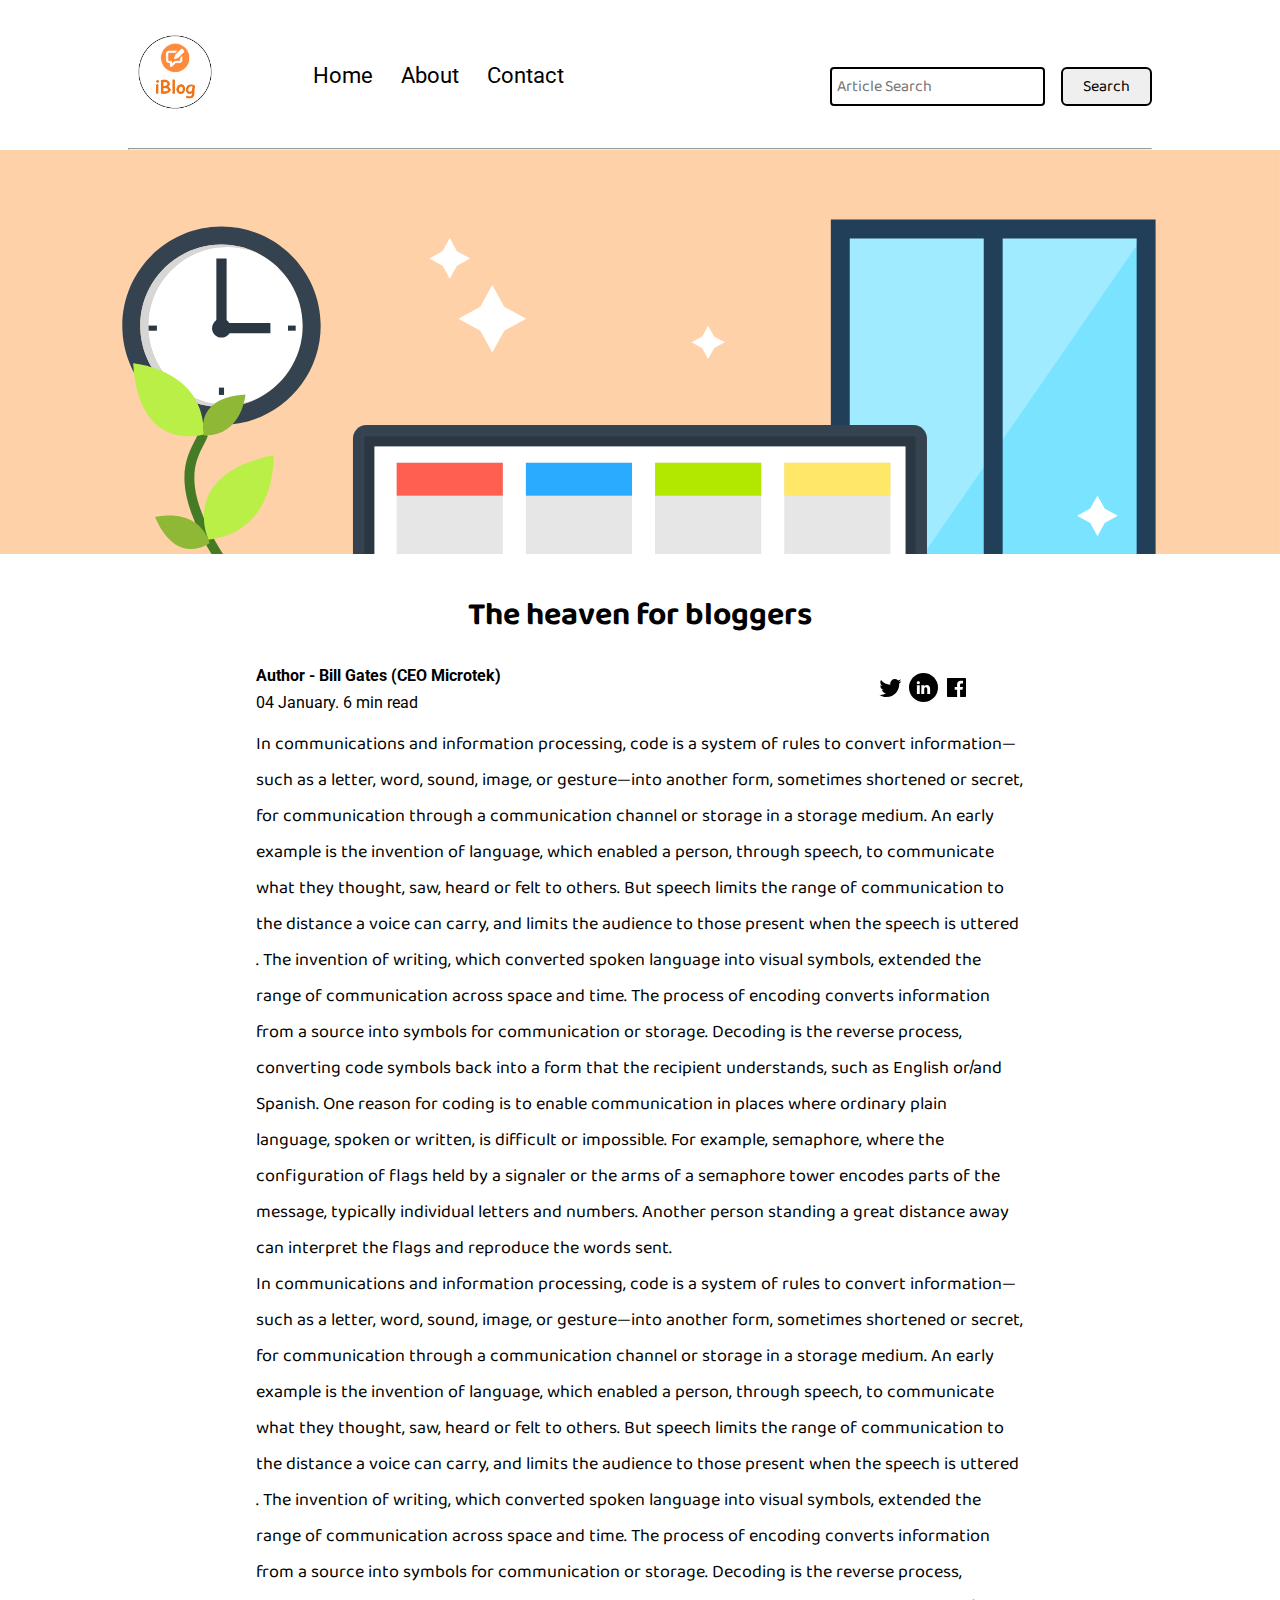
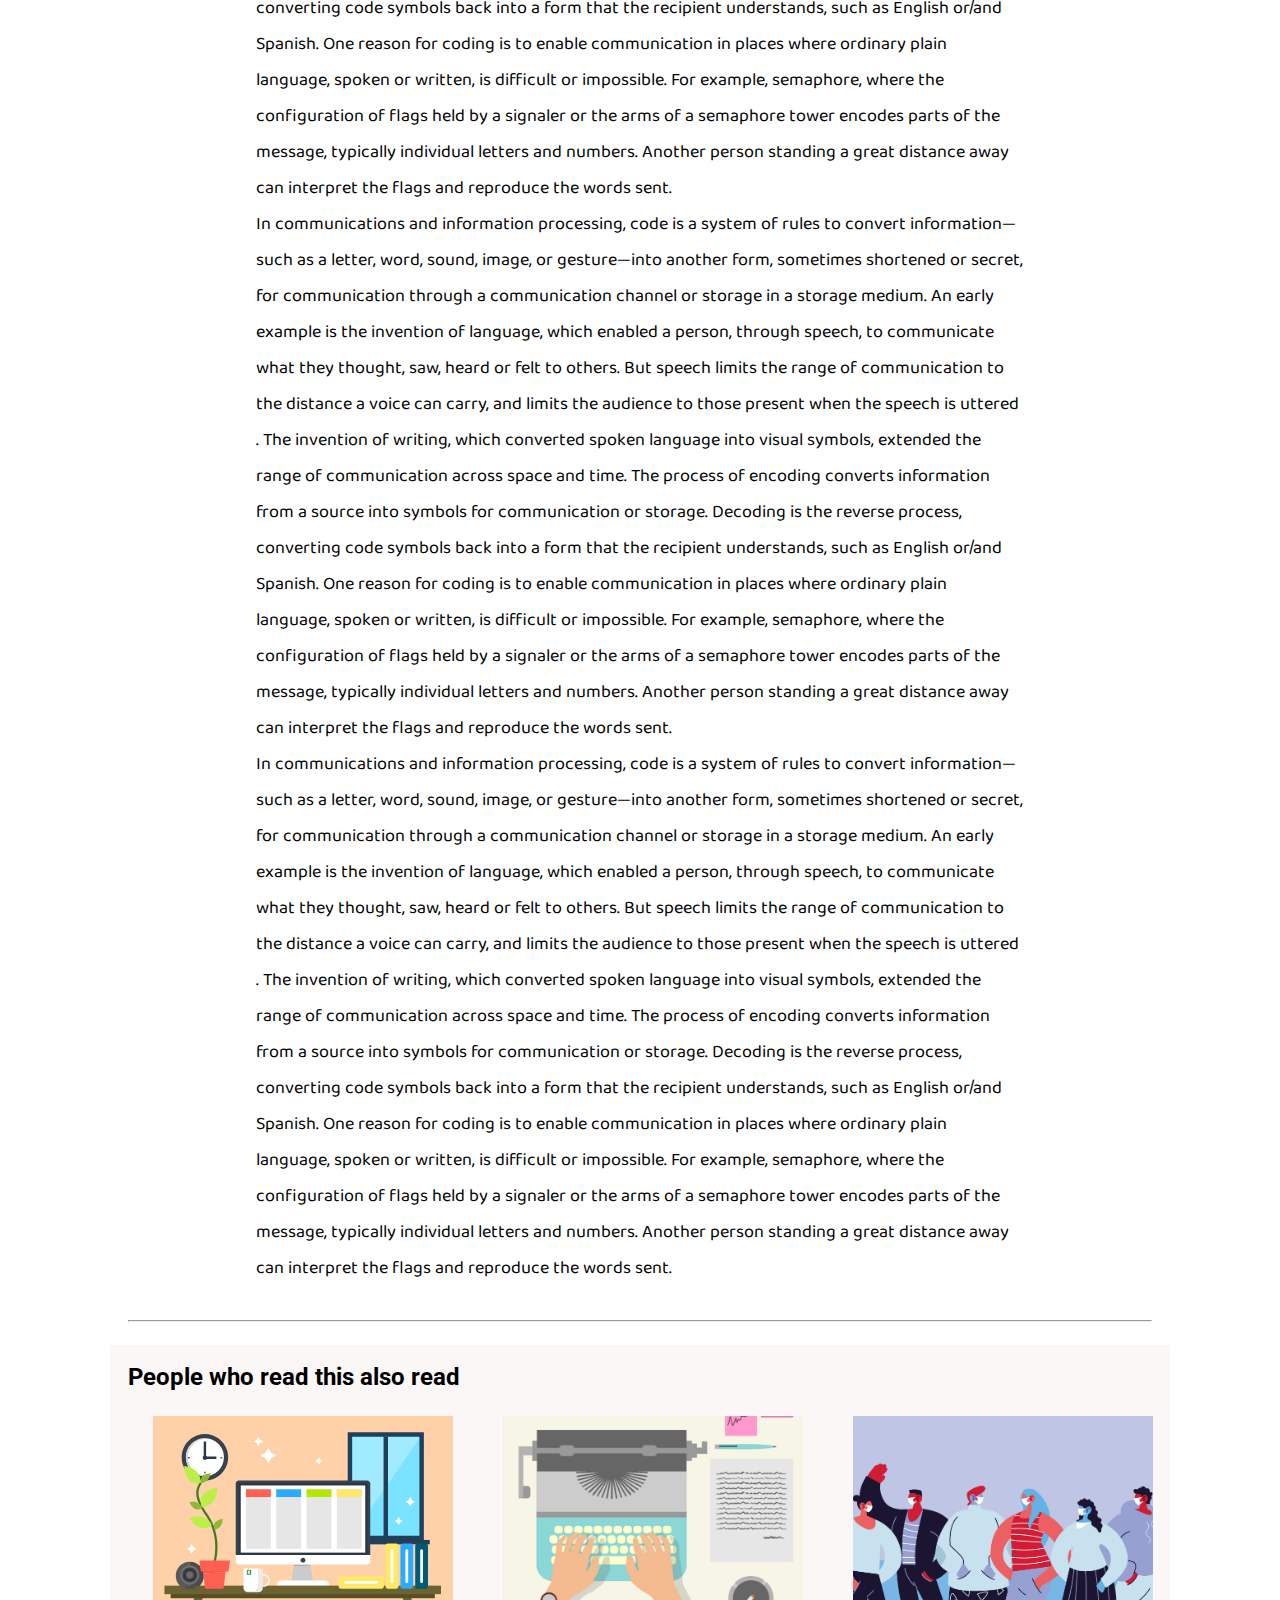
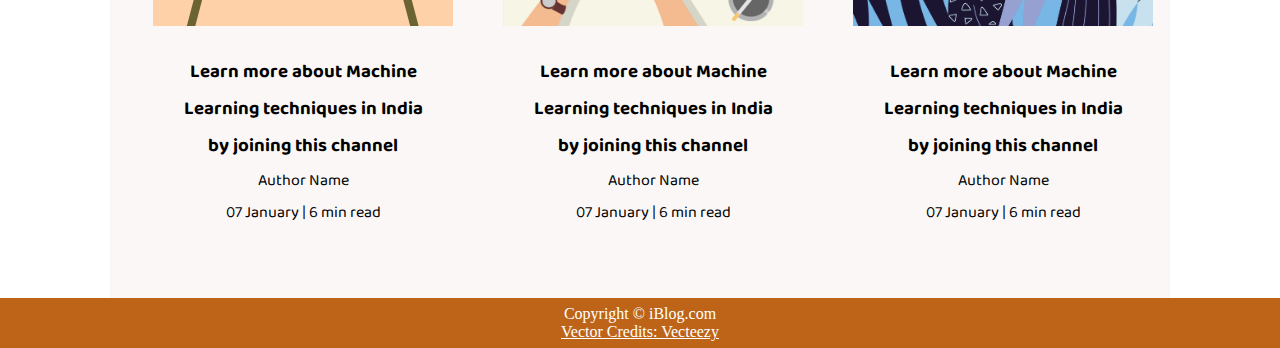
<file: blogpost.html>
<!DOCTYPE html>
<html lang="en">
<head>
    <meta charset="UTF-8">
    <meta name="viewport" content="width=device-width, initial-scale=1.0">
    <link rel="stylesheet" href="utility.css">
    <link rel="stylesheet" href="style.css">
    <link rel="stylesheet" href="blogpost.css">
    <link rel="stylesheet" href="mobile.css">
    <title>iBlog - Heaven for bloggers</title>
</head>
<body>
    <nav class="navigation max-width-1 m-auto">
        <div class="nav-left">
            <a href="/">
                <span><img src="logo.png" width="94px" alt=""></span>
            </a>
            <ul>
                <li><a href="/">Home</a></li>
                <li><a href="#">About</a></li>
                <li><a href="contact.html">Contact</a></li>
            </ul>
        </div>
        <div class="nav-right">
            <form action="search.html" method="get">
                <input class="form-input" type="text" name="query" placeholder="Article Search">
                <button class="btn">Search</button>
            </form>

        </div>

    </nav>
    <div class="max-width-1 m-auto">
        <hr>
    </div>
    <div class="post-img">
        <img src="11.svg" alt="">
    </div>
    <div class="m-auto blog-post-content max-width-2 m-auto my-2">
        <h1 class="font1">The heaven for bloggers</h1>
        <div class="blogpost-meta">
            <div class="author-info">
                <div>
                <b>
                  Author - Bill Gates (CEO Microtek)
                </b>
                </div>
                <div>04 January. 6 min read</div>
            </div>
            <div class="social">
                <svg width="29" height="29" class="hk"><path d="M22.05 7.54a4.47 4.47 0 0 0-3.3-1.46 4.53 4.53 0 0 0-4.53 4.53c0 .35.04.7.08 1.05A12.9 12.9 0 0 1 5 6.89a5.1 5.1 0 0 0-.65 2.26c.03 1.6.83 2.99 2.02 3.79a4.3 4.3 0 0 1-2.02-.57v.08a4.55 4.55 0 0 0 3.63 4.44c-.4.08-.8.13-1.21.16l-.81-.08a4.54 4.54 0 0 0 4.2 3.15 9.56 9.56 0 0 1-5.66 1.94l-1.05-.08c2 1.27 4.38 2.02 6.94 2.02 8.3 0 12.86-6.9 12.84-12.85.02-.24 0-.43 0-.65a8.68 8.68 0 0 0 2.26-2.34c-.82.38-1.7.62-2.6.72a4.37 4.37 0 0 0 1.95-2.51c-.84.53-1.81.9-2.83 1.13z"></path></svg>

                <svg style="background: black;
                border-radius: 21px;" width="29" height="29" viewBox="0 0 29 29" fill="none" class="hk"><path d="M5 6.36C5 5.61 5.63 5 6.4 5h16.2c.77 0 1.4.61 1.4 1.36v16.28c0 .75-.63 1.36-1.4 1.36H6.4c-.77 0-1.4-.6-1.4-1.36V6.36z"></path><path fill-rule="evenodd" clip-rule="evenodd" d="M10.76 20.9v-8.57H7.89v8.58h2.87zm-1.44-9.75c1 0 1.63-.65 1.63-1.48-.02-.84-.62-1.48-1.6-1.48-.99 0-1.63.64-1.63 1.48 0 .83.62 1.48 1.59 1.48h.01zM12.35 20.9h2.87v-4.79c0-.25.02-.5.1-.7.2-.5.67-1.04 1.46-1.04 1.04 0 1.46.8 1.46 1.95v4.59h2.87v-4.92c0-2.64-1.42-3.87-3.3-3.87-1.55 0-2.23.86-2.61 1.45h.02v-1.24h-2.87c.04.8 0 8.58 0 8.58z" fill="#fff"></path></svg>

                <svg width="29" height="29" class="hk"><path d="M23.2 5H5.8a.8.8 0 0 0-.8.8V23.2c0 .44.35.8.8.8h9.3v-7.13h-2.38V13.9h2.38v-2.38c0-2.45 1.55-3.66 3.74-3.66 1.05 0 1.95.08 2.2.11v2.57h-1.5c-1.2 0-1.48.57-1.48 1.4v1.96h2.97l-.6 2.97h-2.37l.05 7.12h5.1a.8.8 0 0 0 .79-.8V5.8a.8.8 0 0 0-.8-.79"></path></svg>

            </div>
        </div>
         <p class="font1">In communications and information processing, code is a system of rules to convert information—such as a letter, word, sound, image, or gesture—into another form, sometimes shortened or secret, for communication through a communication channel or storage in a storage medium. An early example is the invention of language, which enabled a person, through speech, to communicate what they thought, saw, heard or felt to others. But speech limits the range of communication to the distance a voice can carry, and limits the audience to those present when the speech is uttered . The invention of writing, which converted spoken language into visual symbols, extended the range of communication across space and time.

            The process of encoding converts information from a source into symbols for communication or storage. Decoding is the reverse process, converting code symbols back into a form that the recipient understands, such as English or/and Spanish.
            
            One reason for coding is to enable communication in places where ordinary plain language, spoken or written, is difficult or impossible. For example, semaphore, where the configuration of flags held by a signaler or the arms of a semaphore tower encodes parts of the message, typically individual letters and numbers. Another person standing a great distance away can interpret the flags and reproduce the words sent.</p>
         <p class="font1">In communications and information processing, code is a system of rules to convert information—such as a letter, word, sound, image, or gesture—into another form, sometimes shortened or secret, for communication through a communication channel or storage in a storage medium. An early example is the invention of language, which enabled a person, through speech, to communicate what they thought, saw, heard or felt to others. But speech limits the range of communication to the distance a voice can carry, and limits the audience to those present when the speech is uttered . The invention of writing, which converted spoken language into visual symbols, extended the range of communication across space and time.

            The process of encoding converts information from a source into symbols for communication or storage. Decoding is the reverse process, converting code symbols back into a form that the recipient understands, such as English or/and Spanish.
            
            One reason for coding is to enable communication in places where ordinary plain language, spoken or written, is difficult or impossible. For example, semaphore, where the configuration of flags held by a signaler or the arms of a semaphore tower encodes parts of the message, typically individual letters and numbers. Another person standing a great distance away can interpret the flags and reproduce the words sent.</p>
         <p class="font1">In communications and information processing, code is a system of rules to convert information—such as a letter, word, sound, image, or gesture—into another form, sometimes shortened or secret, for communication through a communication channel or storage in a storage medium. An early example is the invention of language, which enabled a person, through speech, to communicate what they thought, saw, heard or felt to others. But speech limits the range of communication to the distance a voice can carry, and limits the audience to those present when the speech is uttered . The invention of writing, which converted spoken language into visual symbols, extended the range of communication across space and time.

            The process of encoding converts information from a source into symbols for communication or storage. Decoding is the reverse process, converting code symbols back into a form that the recipient understands, such as English or/and Spanish.
            
            One reason for coding is to enable communication in places where ordinary plain language, spoken or written, is difficult or impossible. For example, semaphore, where the configuration of flags held by a signaler or the arms of a semaphore tower encodes parts of the message, typically individual letters and numbers. Another person standing a great distance away can interpret the flags and reproduce the words sent.</p>
         <p class="font1">In communications and information processing, code is a system of rules to convert information—such as a letter, word, sound, image, or gesture—into another form, sometimes shortened or secret, for communication through a communication channel or storage in a storage medium. An early example is the invention of language, which enabled a person, through speech, to communicate what they thought, saw, heard or felt to others. But speech limits the range of communication to the distance a voice can carry, and limits the audience to those present when the speech is uttered . The invention of writing, which converted spoken language into visual symbols, extended the range of communication across space and time.

            The process of encoding converts information from a source into symbols for communication or storage. Decoding is the reverse process, converting code symbols back into a form that the recipient understands, such as English or/and Spanish.
            
            One reason for coding is to enable communication in places where ordinary plain language, spoken or written, is difficult or impossible. For example, semaphore, where the configuration of flags held by a signaler or the arms of a semaphore tower encodes parts of the message, typically individual letters and numbers. Another person standing a great distance away can interpret the flags and reproduce the words sent.</p>
    </div>

    <div class="max-width-1 m-auto"><hr></div>
    <div class="home-articles max-width-1 m-auto font2">
        <h2>People who read this also read</h2>
        <div class="row">

       
        <div class="home-article more-post">
            <div class="home-article-img">
                <img src="11.svg" alt="article">
            </div>
            <div class="home-article-content font1 center">
                <a href="blogpost.html"><h3>Learn more about Machine Learning techniques in India by joining this channel</h3></a>
                
                <div>Author Name</div>
                <span>07 January | 6 min read</span>
            </div>
        </div>
        <div class="home-article more-post">
            <div class="home-article-img">
                <img src="1.png" alt="article">
            </div>
            <div class="home-article-content font1 center">
                <a href="blogpost.html"><h3>Learn more about Machine Learning techniques in India by joining this channel</h3></a>
                
                <div>Author Name</div>
                <span>07 January | 6 min read</span>
            </div>
        </div>
        <div class="home-article more-post">
            <div class="home-article-img">
                <img src="2.png" alt="article">
            </div>
            <div class="home-article-content font1 center">
                <a href="blogpost.html"><h3>Learn more about Machine Learning techniques in India by joining this channel</h3></a>
                
                <div>Author Name</div>
                <span>07 January | 6 min read</span>
            </div>
        </div>
        
    </div>
    </div>

    <div class="footer">
        <p>Copyright &copy; iBlog.com </p>
         <a href="https://www.vecteezy.com/free-vector/typewriter">Vector Credits: Vecteezy</a> 
    </div>
</body>
</html>
</file>
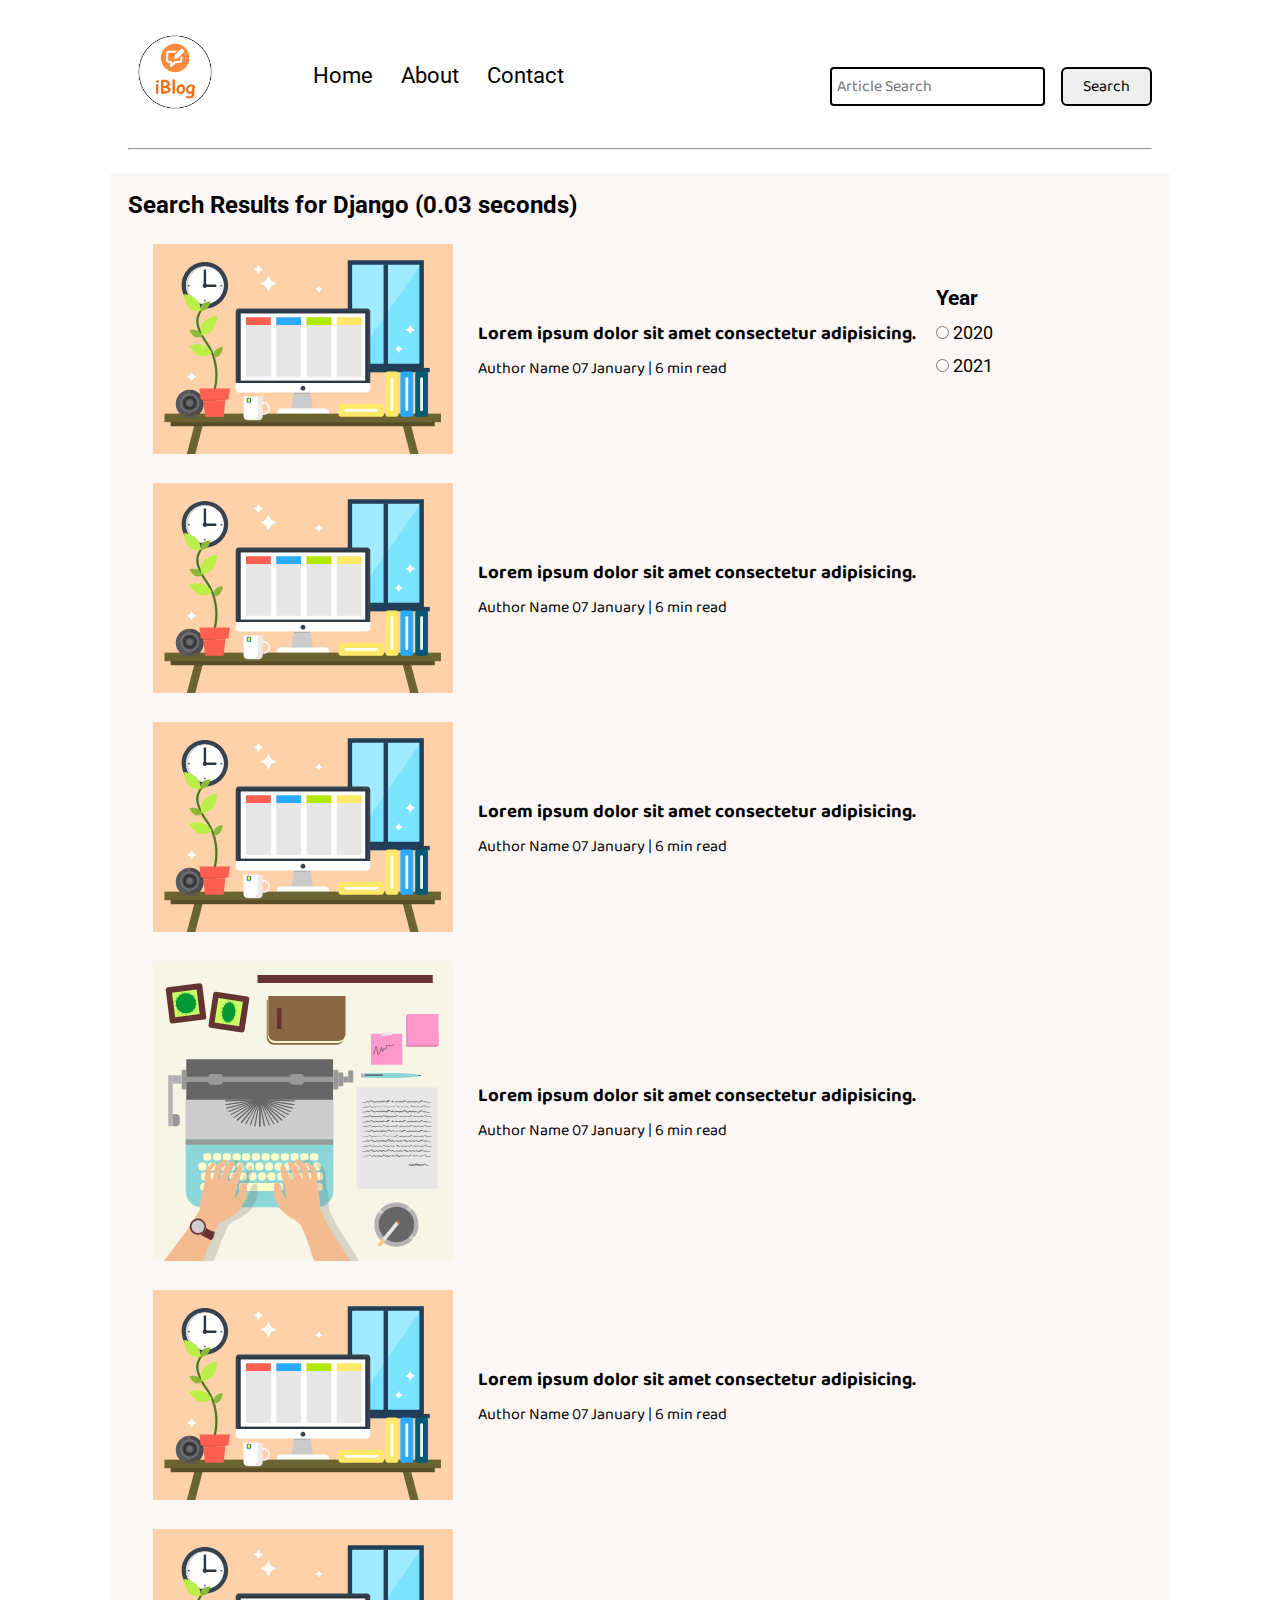
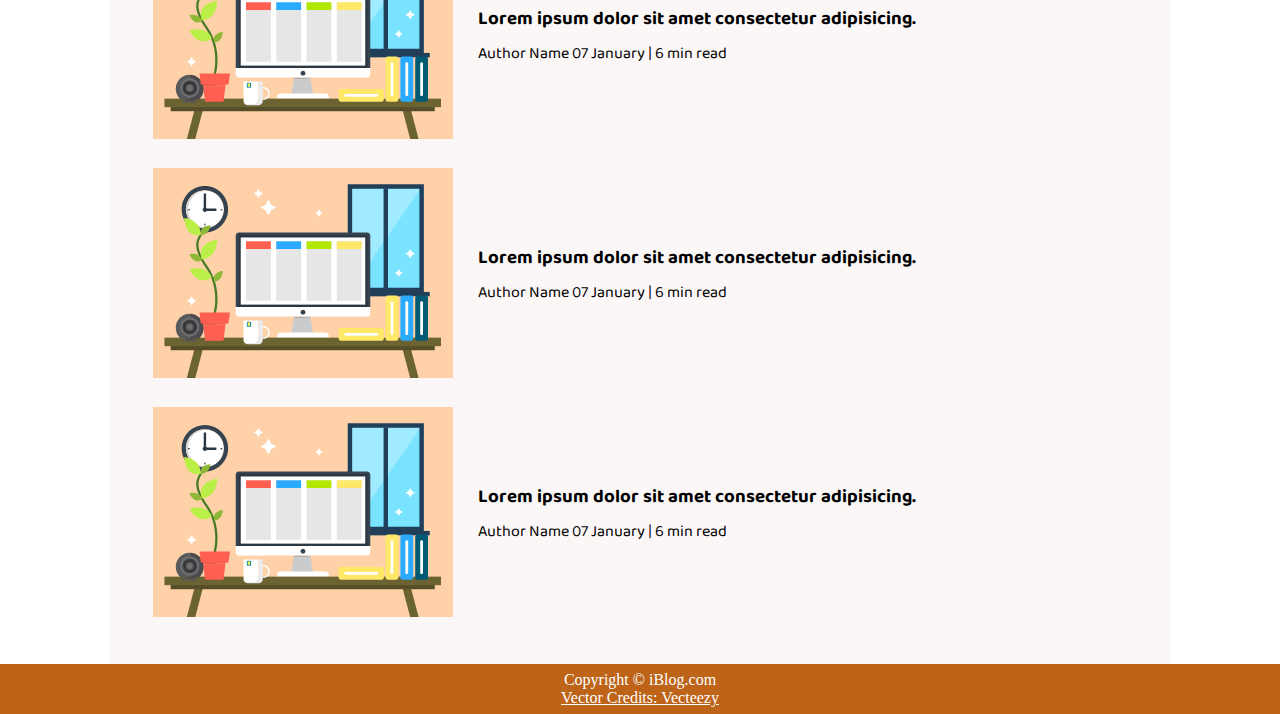
<file: search.html>
<!DOCTYPE html>
<html lang="en">
<head>
    <meta charset="UTF-8">
    <meta name="viewport" content="width=device-width, initial-scale=1.0">
    <link rel="stylesheet" href="utility.css">
    <link rel="stylesheet" href="style.css">
    <link rel="stylesheet" href="mobile.css">
    <title>iBlog - Heaven for bloggers</title>
</head>
<body>
    <nav class="navigation max-width-1 m-auto">
        <div class="nav-left">
            <a href="/">
                <span><img src="logo.png" width="94px" alt=""></span>
            </a>
            <ul>
                <li><a href="/">Home</a></li>
                <li><a href="#">About</a></li>
                <li><a href="contact.html">Contact</a></li>
            </ul>
        </div>
        <div class="nav-right">
            <form action="search.html" method="get">
                <input class="form-input" type="text" name="query" placeholder="Article Search">
                <button class="btn">Search</button>
            </form>

        </div>

    </nav>
 

    <div class="max-width-1 m-auto"><hr></div>
    <div class="home-articles max-width-1 m-auto font2">
        
        <h2>Search Results for Django (0.03 seconds)</h2>
        <div class="year-box adjust-year">
            <div>
                <h3>Year </h3>
            </div>
            <div>
                <input type="radio" name="year" id=""> 2020
            </div>
            <div>
                <input type="radio" name="year" id=""> 2021
            </div>
        </div>
        <div class="home-article">
            <div class="home-article-img">
                <img src="11.svg" alt="article">
            </div>
            <div class="home-article-content font1">
                <a href="blogpost.html"><h3>Lorem ipsum dolor sit amet consectetur adipisicing.</h3></a>
                
                <span>Author Name</span>
                <span>07 January | 6 min read</span>
            </div>
        </div>
        <div class="home-article">
            <div class="home-article-img">
                <img src="11.svg" alt="article">
            </div>
            <div class="home-article-content font1">
                <a href="blogpost.html"><h3>Lorem ipsum dolor sit amet consectetur adipisicing.</h3></a>
                
                <span>Author Name</span>
                <span>07 January | 6 min read</span>
            </div>
        </div>
        <div class="home-article">
            <div class="home-article-img">
                <img src="11.svg" alt="article">
            </div>
            <div class="home-article-content font1">
                <a href="blogpost.html"><h3>Lorem ipsum dolor sit amet consectetur adipisicing.</h3></a>
                
                <span>Author Name</span>
                <span>07 January | 6 min read</span>
            </div>
        </div>
        <div class="home-article">
            <div class="home-article-img">
                <img src="home.svg" alt="article">
            </div>
            <div class="home-article-content font1">
                <a href="blogpost.html"><h3>Lorem ipsum dolor sit amet consectetur adipisicing.</h3></a>
                
                <span>Author Name</span>
                <span>07 January | 6 min read</span>
            </div>
        </div>
        <div class="home-article">
            <div class="home-article-img">
                <img src="11.svg" alt="article">
            </div>
            <div class="home-article-content font1">
                <a href="blogpost.html"><h3>Lorem ipsum dolor sit amet consectetur adipisicing.</h3></a>
                
                <span>Author Name</span>
                <span>07 January | 6 min read</span>
            </div>
        </div>
        <div class="home-article">
            <div class="home-article-img">
                <img src="11.svg" alt="article">
            </div>
            <div class="home-article-content font1">
                <a href="blogpost.html"><h3>Lorem ipsum dolor sit amet consectetur adipisicing.</h3></a>
                
                <span>Author Name</span>
                <span>07 January | 6 min read</span>
            </div>
        </div>
        <div class="home-article">
            <div class="home-article-img">
                <img src="11.svg" alt="article">
            </div>
            <div class="home-article-content font1">
                <a href="blogpost.html"><h3>Lorem ipsum dolor sit amet consectetur adipisicing.</h3></a>
                
                <span>Author Name</span>
                <span>07 January | 6 min read</span>
            </div>
        </div>
        <div class="home-article">
            <div class="home-article-img">
                <img src="11.svg" alt="article">
            </div>
            <div class="home-article-content font1">
                <a href="blogpost.html"><h3>Lorem ipsum dolor sit amet consectetur adipisicing.</h3></a>
                
                <span>Author Name</span>
                <span>07 January | 6 min read</span>
            </div>
        </div>
         
    </div>

    <div class="footer">
        <p>Copyright &copy; iBlog.com </p>
         <a href="https://www.vecteezy.com/free-vector/typewriter">Vector Credits: Vecteezy</a> 
    </div>
</body>
</html>
</file>
<file: utility.css>
@import url("https://fonts.googleapis.com/css2?family=Roboto&display=swap");
@import url("https://fonts.googleapis.com/css2?family=Baloo+Bhaina+2:wght@500&display=swap");
:root { 
  --main-bg-color: #bd6418;
  --font1: "Baloo Bhaina 2", cursive;
  --font2: "Roboto", sans-serif;
}

.center{
  text-align: center
}

.font1 {
  font-family: var(--font1);
}
.font2 {
  font-family: var(--font2);
}

.max-width-1 {
  max-width: 80vw;
}

.max-width-2 {
  max-width: 60vw;
}

.m-auto {
  margin: auto;
}

.mx-1{
  margin-left: 23px;
  margin-right: 23px;
}

.my-2{
  margin-top: 32px;
  margin-bottom: 32px;
}

.btn {
  padding: 0px 20px;
  padding-top: 3px;
  border: 2px solid black;
  border-radius: 6px;
  font-family: var(--font1);
  font-size: 16px;
  cursor: pointer;
  transition: all 0.3s ease-in-out;
}

.btn:hover {
  color: white;
  background: var(--main-bg-color);
}

.form-input {
  padding: 0px 5px;
  padding-top: 3px;
  font-size: 16px;
  border: 2px solid black;
  border-radius: 4px;
  margin: 0 13px;
  font-family: var(--font1);
}

.form-box input, textarea{
  width: 52vw;
  padding: 0px 6px;
  margin: 7px 0;
  font-size: 18px;
  font-family: var(--font1);
  border: 2px solid var(--main-bg-color);
    border-radius: 5px;
}
</file>
<file: style.css>
* {
    margin: 0;
    padding: 0; 
  }
  
  .navigation {
    margin-top: 25px;
    font-family: var(--font1);
    display: flex;
    justify-content: space-between;
    align-items: center;
  }
  
  .nav-left {
    display: flex;
  }
  
  .nav-left span {
    font-size: 35px;
    padding-top: 10px;
  }
  
  .nav-left ul {
    display: flex;
    align-items: center;
    margin: 0 77px;
    font-size: 22px;
    padding-bottom: 23px;
  }
  
  .nav-left ul li {
    list-style: none;
    margin: 0 14px;
    font-family: var(--font2);
    transition: all 0.3s ease-in-out;
  }
  
  .nav-left ul li a {
    text-decoration: none;
    color: black;
  }
  
  .nav-left ul li a:hover {
    color: var(--main-bg-color);
    font-weight: bolder;
  }
  
  .content {
    height: 100%;
    display: flex;
    margin-top: 32px;
    padding: 9px;
    position: relative;
  }
  
  .content::after {
    content: "";
    background-image: url("../img/11.svg");
    position: absolute;
    width: 100%;
    height: inherit;
    opacity: 0.15;
    border-radius: 12px;
  }
  
  .content-left {
    font-family: var(--font1);
    display: flex;
    flex-direction: column;
    justify-content: center;
    padding: 49px;
    z-index: 1;
  }
  
  .content-right {
    display: flex;
    align-items: center;
    justify-content: center;
  }
  
  .content-right img {
    height: 355px;
    border: 2px solid black;
    border-radius: 200px;
  }
  
  .home-articles {
    padding: 18px;
    background-color: rgb(248, 239, 239, 0.5);
    margin-top: 23px;
    position: relative;
  }
  
  .year-box {
    position: absolute;  
    right: 0px;
    top: 100px;
    width: 234px;
    height: 255px;
    font-size: 18px;
  }
  
  .year-box div {
    margin: 12px 0px;
  }
  
  .home-article {
    display: flex;
    margin: 25px;
  }
  
  .home-article img {
    width: 300px;
  }
  
  .home-article-content {
    align-self: center;
    padding: 25px;
  }
  
  .home-article-content a {
    text-decoration: none;
    color: black;
  }

  .footer {
    height: 50px;
    background-color: var(--main-bg-color);
    display: flex;
    align-items: center;
    justify-content: center;
    color: white;
    flex-direction: column;
  }
  
  .footer a {
    color: white;
  }
</file>
<file: blogpost.css>
.post-img {
    height: 404px;
    overflow: hidden;
}

.post-img img {
    width: 100%;
}

.blog-post-content {}

.blog-post-content h1 {
    text-align: center;
}

.blog-post-content p {
    font-size: 18px;
}

.row {
    display: flex;
}

.more-post {
    flex-direction: column;
    align-items: center;
}

.blogpost-meta {
    display: flex;
    justify-content: space-between;
}

.author-info {
    margin: 12px 0;
}

.author-info div {
    padding: 4px 0px;
    font-family: var(--font2);
}

.social {
    padding-right: 53px;
    align-self: center;
    cursor: pointer;
}
</file>
<file: mobile.css>
@media screen and (max-width: 1200px) {
    .navigation {
        flex-direction: column;
        margin-bottom: 23px;
    }

    .nav-left {
        flex-direction: column;
        text-align: center;
    }

    .content-right {
        display: none;
    }

    .home-article {
        flex-direction: column;
    }

    .home-article-img {
        text-align: center;
    }

    .year-box {
        top: 25px;
        left: 60vw;
        font-size: 11px;
        display: flex;
    }

    .year-box div {
        padding: 0 3px;
        margin: 0;
    }

    .home-article img {
        width: 70vw;
    }

    .form-input {
        width: 50%;
    }

    .form-box input,
    textarea {
        width: 66vw;
    }

    .row {
        flex-direction: column;
    }

    .social {
        padding: 0;
    }

    .post-img {
        height: auto;
    }

    .adjust-year {
        position: static;
        height: auto;
        padding: 12px 0px;
        display: flex;
        justify-content: flex-end;
        width: 100%;
    }
}
</file>
